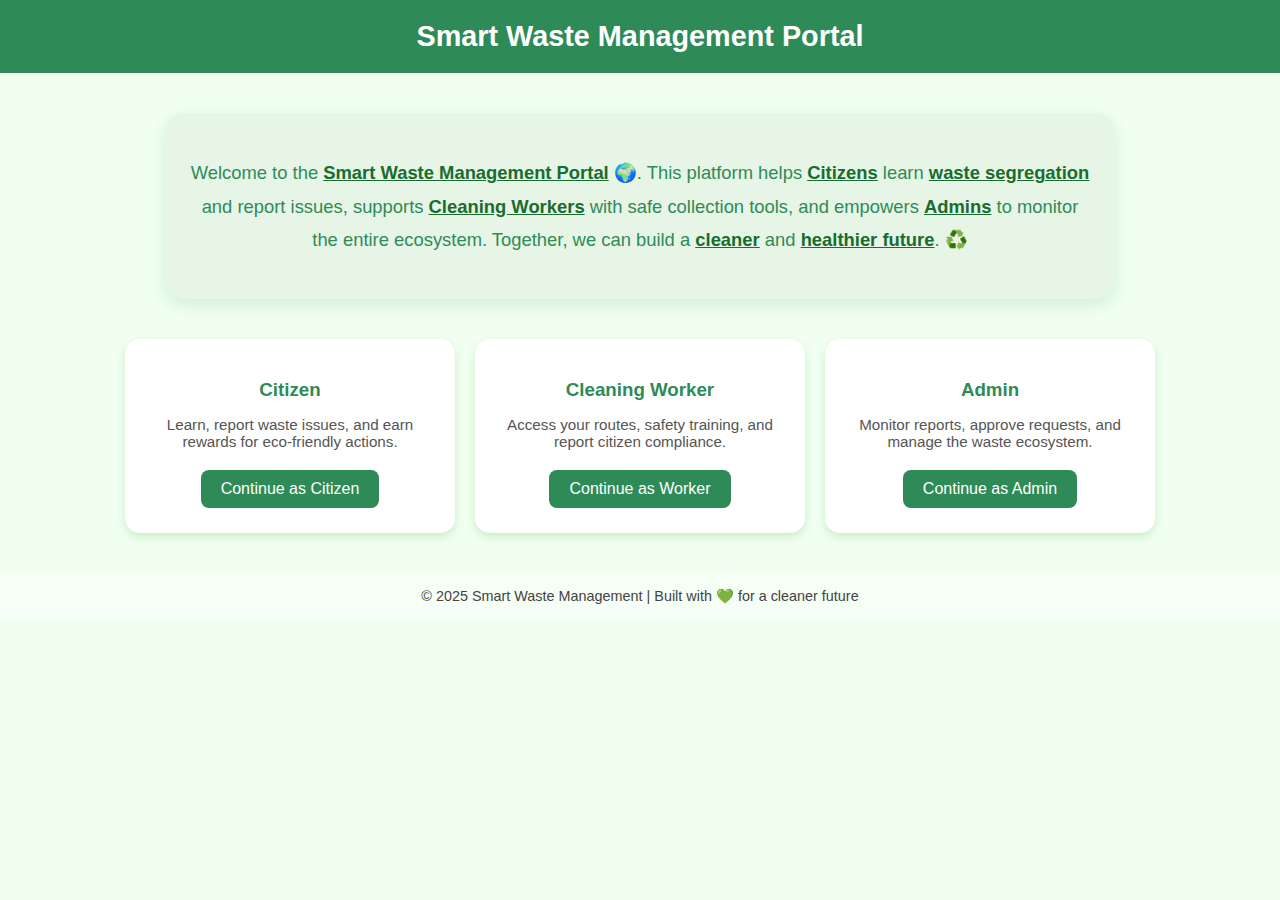
<file: index.html>
<!DOCTYPE html>
<html lang="en">
<head>
  <meta charset="UTF-8">
  <meta name="viewport" content="width=device-width, initial-scale=1.0">
  <title>Smart Waste Management Portal</title>
  <style>
    /* 🌱 Base Theme */
    body {
      margin: 0;
      font-family: Arial, sans-serif;
      background: #f0fff0; /* slightly green */
      color: #222;
    }

    /* Header */
    header {
      background: #2e8b57;
      color: white;
      padding: 20px;
      text-align: center;
      font-size: 1.8rem;
      font-weight: bold;
    }

    /* Intro Section */
    .intro {
      text-align: center;
      max-width: 900px;
      margin: 40px auto;
      padding: 25px;
      background: #e6f5e6; /* soft green */
      border-radius: 20px;
      box-shadow: 0 6px 15px rgba(46, 139, 87, 0.15);
    }

    .intro p {
      font-size: 1.15rem;
      line-height: 1.8;
      color: #2e8b57;
      font-weight: 500;
    }

    .highlight {
      font-weight: bold;
      color: #196c2f;
      text-decoration: underline;
    }

    /* Card Layout */
    .card-container {
      display: flex;
      justify-content: center;
      gap: 20px;
      flex-wrap: wrap;
      margin: 30px;
    }

    .card {
      background: white;
      border-radius: 15px;
      box-shadow: 0 4px 8px rgba(0, 128, 0, 0.15);
      width: 280px;
      padding: 25px;
      text-align: center;
      transition: 0.3s;
      cursor: pointer;
    }

    .card:hover {
      transform: translateY(-5px);
      box-shadow: 0 8px 16px rgba(0, 128, 0, 0.25);
    }

    .card h3 {
      margin: 15px 0;
      color: #2e8b57;
    }

    .card p {
      font-size: 0.95rem;
      color: #555;
      margin-bottom: 20px;
    }

    .card button {
      background: #2e8b57;
      color: white;
      border: none;
      padding: 10px 20px;
      border-radius: 8px;
      font-size: 1rem;
      cursor: pointer;
      transition: 0.3s;
    }

    .card button:hover {
      background: #246b44;
    }

    /* Footer */
    footer {
      text-align: center;
      background: #f5fff5;
      padding: 15px;
      margin-top: 40px;
      font-size: 0.9rem;
      color: #444;
    }

    /* Responsive adjustments */
    @media screen and (max-width: 900px) {
      .card-container {
        flex-direction: column;
        align-items: center;
      }
    }
  </style>
</head>
<body>

  <!-- Header -->
  <header>
    Smart Waste Management Portal
  </header>

  <!-- Intro Section -->
  <section class="intro">
    <p>
      Welcome to the <span class="highlight">Smart Waste Management Portal</span> 🌍.  
      This platform helps <span class="highlight">Citizens</span> learn <span class="highlight">waste segregation</span> and report issues,  
      supports <span class="highlight">Cleaning Workers</span> with safe collection tools,  
      and empowers <span class="highlight">Admins</span> to monitor the entire ecosystem.  
      Together, we can build a <span class="highlight">cleaner</span> and <span class="highlight">healthier future</span>. ♻️
    </p>
  </section>

  <!-- Card Layout -->
  <section class="card-container">
    <div class="card" onclick="goToPage('login.html')">
      <h3>Citizen</h3>
      <p>Learn, report waste issues, and earn rewards for eco-friendly actions.</p>
      <button>Continue as Citizen</button>
    </div>

    <div class="card" onclick="goToPage('login.html')">
      <h3>Cleaning Worker</h3>
      <p>Access your routes, safety training, and report citizen compliance.</p>
      <button>Continue as Worker</button>
    </div>

    <div class="card" onclick="goToPage('admin-dashboard.html')">
      <h3>Admin</h3>
      <p>Monitor reports, approve requests, and manage the waste ecosystem.</p>
      <button>Continue as Admin</button>
    </div>
  </section>

  <!-- Footer -->
  <footer>
    © 2025 Smart Waste Management | Built with 💚 for a cleaner future
  </footer>

  <!-- JS -->
  <script>
    function goToPage(page) {
      window.location.href = page;
    }
  </script>

</body>
</html>
</file>
